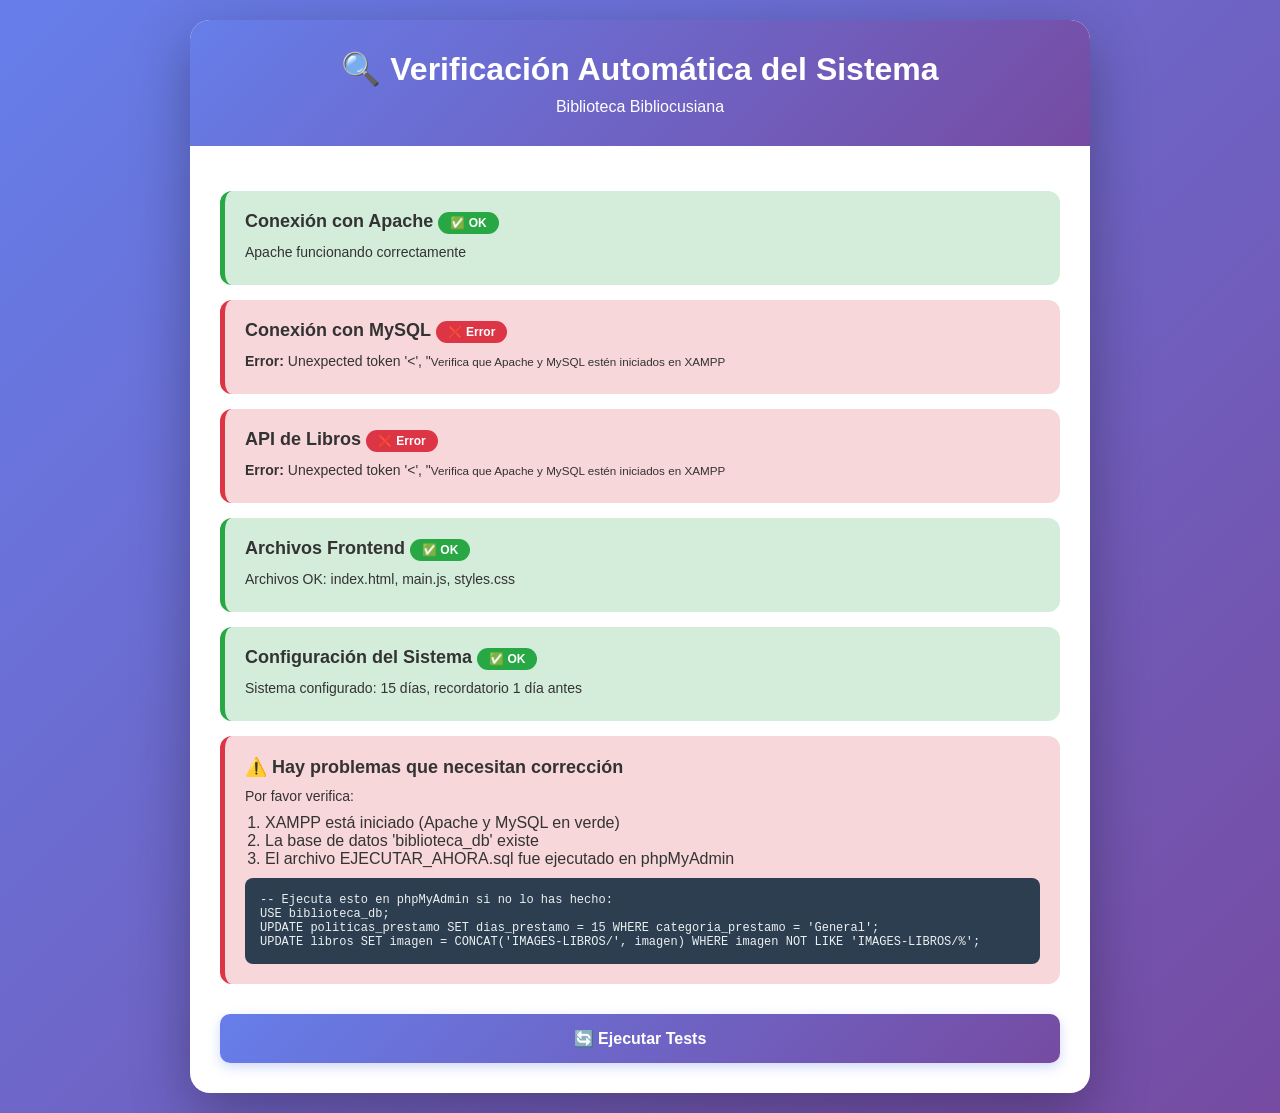
<file: index.html>
<!DOCTYPE html>
<html lang="es">
<head>
    <meta charset="UTF-8">
    <meta name="viewport" content="width=device-width, initial-scale=1.0">
    <title>Verificación Automática del Sistema</title>
    <style>
        * { margin: 0; padding: 0; box-sizing: border-box; }
        body {
            font-family: 'Segoe UI', Arial, sans-serif;
            background: linear-gradient(135deg, #667eea 0%, #764ba2 100%);
            min-height: 100vh;
            padding: 20px;
            color: #333;
        }
        .container {
            max-width: 900px;
            margin: 0 auto;
            background: white;
            border-radius: 20px;
            box-shadow: 0 20px 60px rgba(0,0,0,0.3);
            overflow: hidden;
        }
        .header {
            background: linear-gradient(135deg, #667eea 0%, #764ba2 100%);
            color: white;
            padding: 30px;
            text-align: center;
        }
        .header h1 {
            font-size: 32px;
            margin-bottom: 10px;
        }
        .content {
            padding: 30px;
        }
        .test-item {
            background: #f8f9fa;
            padding: 20px;
            margin: 15px 0;
            border-radius: 12px;
            border-left: 5px solid #e0e7ff;
        }
        .test-item.loading {
            border-left-color: #ffc107;
        }
        .test-item.success {
            border-left-color: #28a745;
            background: #d4edda;
        }
        .test-item.error {
            border-left-color: #dc3545;
            background: #f8d7da;
        }
        .test-item h3 {
            margin-bottom: 10px;
            font-size: 18px;
        }
        .test-item p {
            margin: 5px 0;
            font-size: 14px;
        }
        .status {
            display: inline-block;
            padding: 4px 12px;
            border-radius: 20px;
            font-size: 12px;
            font-weight: bold;
        }
        .status.loading {
            background: #fff3cd;
            color: #856404;
        }
        .status.success {
            background: #28a745;
            color: white;
        }
        .status.error {
            background: #dc3545;
            color: white;
        }
        .btn-group {
            display: flex;
            gap: 15px;
            margin-top: 30px;
        }
        .btn {
            flex: 1;
            padding: 15px;
            border: none;
            border-radius: 10px;
            font-size: 16px;
            font-weight: 600;
            cursor: pointer;
            transition: all 0.3s ease;
        }
        .btn-primary {
            background: linear-gradient(135deg, #667eea 0%, #764ba2 100%);
            color: white;
            box-shadow: 0 4px 12px rgba(102, 126, 234, 0.3);
        }
        .btn-primary:hover {
            transform: translateY(-2px);
            box-shadow: 0 6px 20px rgba(102, 126, 234, 0.4);
        }
        .btn-success {
            background: #28a745;
            color: white;
        }
        .btn-success:hover {
            background: #218838;
        }
        pre {
            background: #2c3e50;
            color: #ecf0f1;
            padding: 15px;
            border-radius: 8px;
            overflow-x: auto;
            font-size: 12px;
            margin-top: 10px;
        }
        .hidden {
            display: none;
        }
    </style>
</head>
<body>
    <div class="container">
        <div class="header">
            <h1>🔍 Verificación Automática del Sistema</h1>
            <p>Biblioteca Bibliocusiana</p>
        </div>

        <div class="content">
            <div id="test-results"></div>

            <div class="btn-group">
                <button class="btn btn-primary" onclick="iniciarTests()">🔄 Ejecutar Tests</button>
                <button class="btn btn-success hidden" id="btn-abrir-sistema" onclick="abrirSistema()">✅ Abrir Sistema</button>
            </div>
        </div>
    </div>

    <script>
        const tests = [
            {
                nombre: 'Conexión con Apache',
                test: async () => {
                    const response = await fetch('backend/test_conexion.php');
                    if (!response.ok) throw new Error('Apache no responde');
                    return 'Apache funcionando correctamente';
                }
            },
            {
                nombre: 'Conexión con MySQL',
                test: async () => {
                    const response = await fetch('test_libros.php');
                    const data = await response.json();
                    if (data.error) throw new Error(data.error);
                    return `Base de datos conectada - ${data.total_libros} libros encontrados`;
                }
            },
            {
                nombre: 'API de Libros',
                test: async () => {
                    const response = await fetch('backend/api/obtener_libros.php');
                    const data = await response.json();
                    if (data.status !== 'success') throw new Error(data.message || 'Error en API');
                    return `API funcionando - ${data.libros.length} libros disponibles`;
                }
            },
            {
                nombre: 'Archivos Frontend',
                test: async () => {
                    const checks = [];

                    // Verificar index.html
                    const html = await fetch('frontend/index.html');
                    if (!html.ok) throw new Error('index.html no encontrado');
                    checks.push('index.html');

                    // Verificar main.js
                    const js = await fetch('frontend/js/main.js');
                    if (!js.ok) throw new Error('main.js no encontrado');
                    checks.push('main.js');

                    // Verificar styles.css
                    const css = await fetch('frontend/css/styles.css');
                    if (!css.ok) throw new Error('styles.css no encontrado');
                    checks.push('styles.css');

                    return `Archivos OK: ${checks.join(', ')}`;
                }
            },
            {
                nombre: 'Configuración del Sistema',
                test: async () => {
                    const response = await fetch('diagnostico_completo.php');
                    const html = await response.text();

                    if (html.includes('políticas están configuradas correctamente')) {
                        return 'Sistema configurado: 15 días, recordatorio 1 día antes';
                    } else if (html.includes('Error de conexión')) {
                        throw new Error('No se puede conectar a la base de datos');
                    } else {
                        return 'Sistema operativo - Revisar políticas manualmente';
                    }
                }
            }
        ];

        async function iniciarTests() {
            const container = document.getElementById('test-results');
            container.innerHTML = '';

            let todosExitosos = true;

            for (const test of tests) {
                const testDiv = document.createElement('div');
                testDiv.className = 'test-item loading';
                testDiv.innerHTML = `
                    <h3>${test.nombre} <span class="status loading">⏳ Probando...</span></h3>
                    <p id="result-${tests.indexOf(test)}">Ejecutando prueba...</p>
                `;
                container.appendChild(testDiv);

                try {
                    const resultado = await test.test();
                    testDiv.className = 'test-item success';
                    testDiv.querySelector('.status').className = 'status success';
                    testDiv.querySelector('.status').textContent = '✅ OK';
                    document.getElementById(`result-${tests.indexOf(test)}`).textContent = resultado;
                } catch (error) {
                    todosExitosos = false;
                    testDiv.className = 'test-item error';
                    testDiv.querySelector('.status').className = 'status error';
                    testDiv.querySelector('.status').textContent = '❌ Error';
                    document.getElementById(`result-${tests.indexOf(test)}`).innerHTML = `
                        <strong>Error:</strong> ${error.message}
                        <br><small>Verifica que Apache y MySQL estén iniciados en XAMPP</small>
                    `;
                }
            }

            if (todosExitosos) {
                const btnAbrir = document.getElementById('btn-abrir-sistema');
                btnAbrir.classList.remove('hidden');

                // Agregar mensaje de éxito
                const successDiv = document.createElement('div');
                successDiv.className = 'test-item success';
                successDiv.style.textAlign = 'center';
                successDiv.style.fontSize = '18px';
                successDiv.innerHTML = `
                    <h3>🎉 ¡Sistema Completamente Funcional!</h3>
                    <p>Todos los tests pasaron exitosamente</p>
                    <p>Ingresa con una cuenta individual configurada para este entorno.</p>
                `;
                container.appendChild(successDiv);
            } else {
                const errorDiv = document.createElement('div');
                errorDiv.className = 'test-item error';
                errorDiv.innerHTML = `
                    <h3>⚠️ Hay problemas que necesitan corrección</h3>
                    <p>Por favor verifica:</p>
                    <ol style="margin-left: 20px; margin-top: 10px;">
                        <li>XAMPP está iniciado (Apache y MySQL en verde)</li>
                        <li>La base de datos 'biblioteca_db' existe</li>
                        <li>El archivo EJECUTAR_AHORA.sql fue ejecutado en phpMyAdmin</li>
                    </ol>
                    <pre>-- Ejecuta esto en phpMyAdmin si no lo has hecho:
USE biblioteca_db;
UPDATE politicas_prestamo SET dias_prestamo = 15 WHERE categoria_prestamo = 'General';
UPDATE libros SET imagen = CONCAT('IMAGES-LIBROS/', imagen) WHERE imagen NOT LIKE 'IMAGES-LIBROS/%';</pre>
                `;
                container.appendChild(errorDiv);
            }
        }

        function abrirSistema() {
            window.location.href = 'frontend/index.html';
        }

        // Ejecutar tests automáticamente al cargar
        window.addEventListener('load', () => {
            setTimeout(iniciarTests, 500);
        });
    </script>
</body>
</html>
</file>
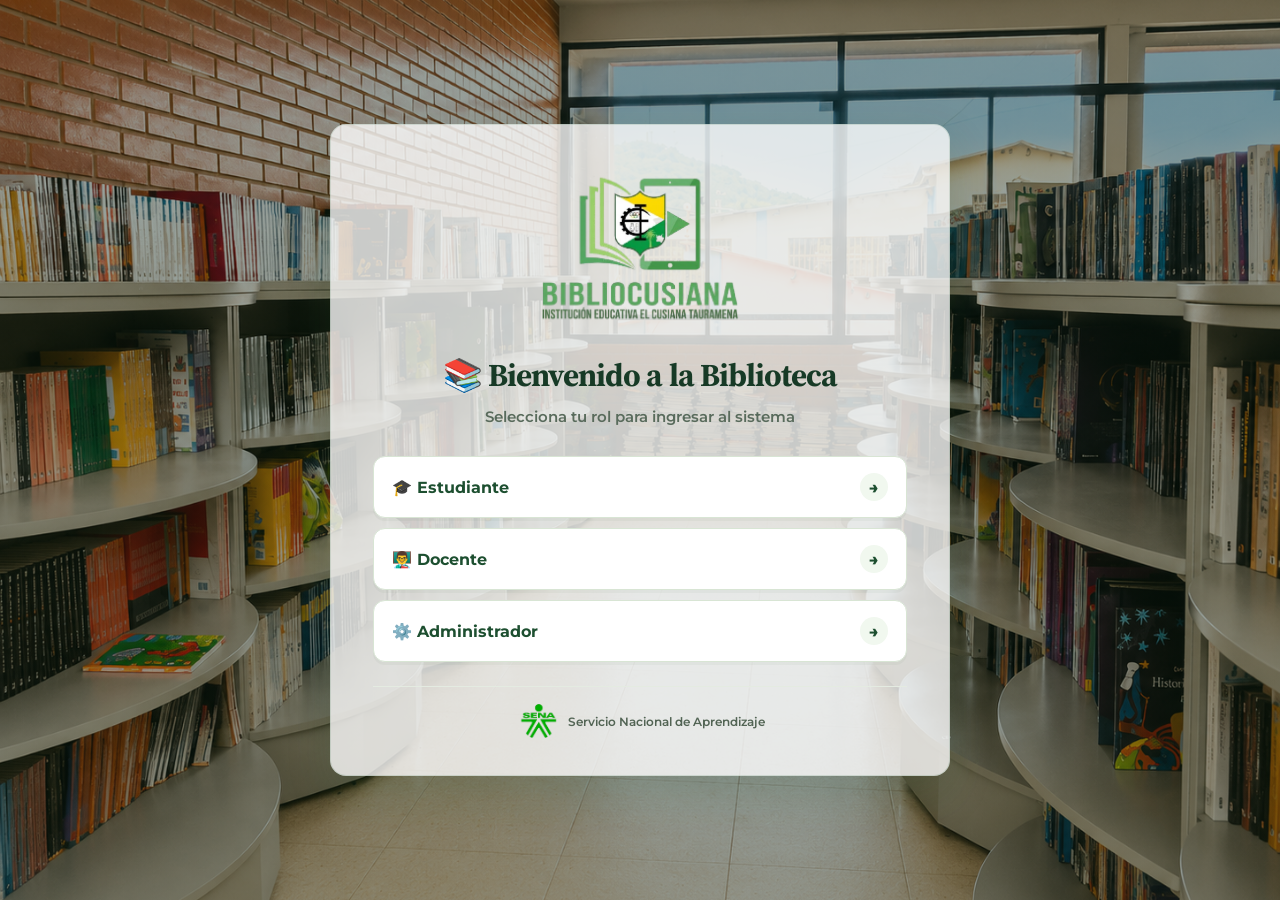
<file: frontend/index.html>
﻿<!DOCTYPE html>
<html lang="es">
<head>
    <meta charset="UTF-8">
    <meta name="viewport" content="width=device-width, initial-scale=1.0">
    <title>Sistema de Gestión de Biblioteca</title>
    <link rel="preconnect" href="https://fonts.googleapis.com">
    <link rel="preconnect" href="https://fonts.gstatic.com" crossorigin>
    <link href="https://fonts.googleapis.com/css2?family=Montserrat:wght@400;500;600;700;800&family=Source+Serif+4:opsz,wght@8..60,600;8..60,700&display=swap" rel="stylesheet">
    <link rel="stylesheet" href="../frontend/css/styles.css?v=2026-10-22-sena-logo">
    <link rel="stylesheet" href="../frontend/css/diseno-moderno.css?v=2026-10-22-sena-logo">
</head>
<body class="home-page">

    <div class="container acceso-container" id="paso-rol">
    <div class="identidad-institucional">
        <div class="logos-institucionales">
            <img class="logo-biblioteca-institucional" src="../frontend/assets/logo.1.png" alt="Logo de Bibliocusiana">
            <img class="logo-institucion" src="../frontend/assets/logo-institucion-cusiana.png" alt="Escudo de la Institución Educativa El Cusiana">
        </div>
        <div>
            <p class="institucion-nombre">Institución Educativa El Cusiana</p>
            <p class="institucion-lugar">Tauramena, Casanare</p>
        </div>
    </div>
    <div class="logo-container">
    <img src="../frontend/assets/logo.1.png" alt="Logo Biblioteca Colegio" >
</div>

    <h1>📚 Bienvenido a la Biblioteca</h1>
    <p class="subtitle">Selecciona tu rol para ingresar al sistema</p>
    
    <div class="roles-grid">
        <button class="btn-rol" data-rol="Estudiante">🎓 Estudiante</button>
        <button class="btn-rol" data-rol="Profesor">👨‍🏫 Docente</button>
        <button class="btn-rol" data-rol="Administrador">⚙️ Administrador</button>
    </div>
    <div class="sena-identidad">
        <img src="../frontend/assets/logo_sena_ok.png" alt="Logo del SENA">
        <span>Servicio Nacional de Aprendizaje</span>
    </div>
</div>

    <div class="container hidden" id="paso-datos">
        <h1 id="titulo-rol">Registro de Datos</h1>
        <p class="subtitle">Completa tu información para continuar</p>
        
       <form id="form-registro">
    <div class="input-group">
        <label for="doc">Documento / T.I</label>
        <input type="text" id="doc" placeholder="Ingresa tu documento" required>
    </div>

    <div class="input-group registro-cuenta" style="display: none;">
        <label for="correo">Correo electrónico</label>
        <input type="email" id="correo" maxlength="150" placeholder="nombre@correo.com">
    </div>

    <!-- Campo de Contraseña en lugar de Correo -->
    <div class="input-group">
        <label for="contrasena">Contraseña</label>
        <input type="password" id="contrasena" placeholder="Ingresa tu contraseña" required>
    </div>
    
    <button type="submit" class="btn-primary">Ingresar al Catálogo</button>
    <button type="button" class="btn-volver" id="btn-atras-1">← Cambiar Rol</button>
</form>
    </div>

    <div class="container hidden" id="paso-biblioteca">
        <div class="header-biblioteca">
            <h1>📚 Catálogo de Biblioteca</h1>
            <p class="welcome-text" id="mensaje-bienvenida">¡Hola! Selecciona un libro para realizar tu préstamo.</p>
        </div>

        <nav id="navegacion-acciones" class="navegacion-acciones" aria-label="Acciones principales" style="display: none;">
            <div id="acciones-usuario" style="display: none;">
                <button type="button" class="btn-accion" data-vista="catalogo">Catálogo</button>
                <button type="button" class="btn-accion" data-vista="prestamos-usuario">Préstamos y Pendientes</button>
                <button type="button" class="btn-accion" data-vista="resenas">Dejar Reseña</button>
                <button type="button" class="btn-accion abrir-cambiar-clave">Cambiar contraseña</button>
            </div>
            <div id="acciones-admin" style="display: none;">
                <button type="button" class="btn-accion" data-vista="catalogo">Catálogo de libros</button>
                <button type="button" class="btn-accion" data-vista="prestamos-admin">Préstamos y Pendientes</button>
                <button type="button" class="btn-accion" data-vista="inventario-admin">Inventario</button>
                <button type="button" class="btn-accion" data-vista="usuarios-admin">Usuarios</button>
            </div>
        </nav>

        <div id="usuario-solicitud" class="modal-libro hidden" role="dialog" aria-modal="true" aria-labelledby="titulo-solicitud">
            <div class="modal-contenido modal-ancho">
            <button type="button" id="cerrar-modal-solicitud" class="cerrar-modal" aria-label="Cerrar solicitud">×</button>
            <h2 id="titulo-solicitud">Solicitar préstamo</h2>
            <p class="registro-ayuda">Elige las fechas de inicio y fin. El préstamo puede durar hasta 15 días.</p>
            <form id="form-prestamo-usuario">
                <div class="registro-libro-grid">
                    <div class="input-group"><label for="solicitud-nombre">Nombre completo</label><input id="solicitud-nombre" name="nombre" maxlength="100" required></div>
                    <div class="input-group"><label for="solicitud-rol">Rol</label><select id="solicitud-rol" name="rol" required><option value="Estudiante">Estudiante</option><option value="Profesor">Docente</option></select></div>
                    <div class="input-group"><label for="solicitud-libro">Nombre del libro</label><select id="solicitud-libro" name="libro" required><option value="">Selecciona un libro disponible</option></select></div>
                    <div class="input-group"><label for="solicitud-whatsapp">WhatsApp con código de país</label><input id="solicitud-whatsapp" name="telefono_whatsapp" type="tel" inputmode="tel" autocomplete="tel" placeholder="+573001234567" pattern="\+?[1-9][0-9]{7,14}" maxlength="16" title="Usa el formato internacional: +, código de país y de 8 a 15 dígitos." required></div>
                    <label class="consentimiento-whatsapp"><input id="solicitud-consentimiento-whatsapp" name="whatsapp_consentimiento" type="checkbox" value="1" required> Acepto recibir recordatorios de vencimiento por WhatsApp</label>
                    <div class="input-group"><label for="solicitud-fecha">Fecha de inicio</label><input id="solicitud-fecha" name="fecha_inicio" type="date" required></div>
                    <div class="input-group"><label for="solicitud-devolucion">Fecha de fin</label><input id="solicitud-devolucion" name="fecha_fin" type="date" required></div>
                </div>
                <button class="btn-primary" type="submit">Solicitar préstamo</button>
                <p id="mensaje-prestamo-usuario" class="mensaje-formulario" role="status" aria-live="polite"></p>
            </form>
            </div>
        </div>
        <section id="panel-usuario" class="resumen-panel hidden">
            <div id="usuario-prestamos" class="hidden">
            <h2 id="mis-prestamos">Mis Préstamos y Pendientes</h2>
            <div id="resumen-usuario" class="tarjetas-resumen"></div>
            <div id="notificaciones-prestamo" class="notificaciones-prestamo" aria-live="polite"></div>
            <h3 id="mis-pendientes">Solicitudes, préstamos activos e historial</h3>
            <div class="tabla-contenedor">
                <table>
                    <thead><tr><th>Libro</th><th>Estado</th><th>Entrega</th><th>Alerta / multa</th></tr></thead>
                    <tbody id="tabla-mis-prestamos"></tbody>
                </table>
            </div>
            </div>
        </section>

        <!-- Panel de Administrador -->
        <div id="panel-admin" class="hidden">
            <div class="admin-panel">
                <section id="vista-prestamos-admin" class="hidden">
                <img class="escudo-panel-admin" src="../frontend/assets/logo-institucion-cusiana.png" alt="Escudo institucional">
                <h2>⚙️ Panel de Administración</h2>

                <h3>Resumen de préstamos y multas</h3>
                <div id="resumen-admin" class="tarjetas-resumen"></div>
                <button id="btn-verificar-vencimientos" type="button" class="btn-accion">Enviar recordatorios pendientes ahora</button>
                <p id="mensaje-vencimientos" class="mensaje-formulario" role="status" aria-live="polite"></p>
                <div class="tabla-contenedor">
                    <table>
                        <thead><tr><th>Usuario</th><th>Libro</th><th>Estado</th><th>Entrega</th><th>Multa</th><th>Devolución</th></tr></thead>
                        <tbody id="tabla-control-prestamos"></tbody>
                    </table>
                </div>
                </section>
                <section id="vista-inventario-admin" class="hidden">
                <h3 id="inventario-admin">Inventario de libros</h3>
                <button id="btn-exportar-inventario-panel" type="button" class="btn-accion">Descargar inventario CSV</button>
                <h3>Registrar libro</h3>
                <form id="form-nuevo-libro" enctype="multipart/form-data">
                    <input name="titulo" placeholder="Título" required>
                    <input name="autor" placeholder="Autor" required>
                    <input name="codigo" placeholder="Código" required>
                    <input name="editorial" placeholder="Editorial" required>
                    <input name="ubicacion" placeholder="Ubicación" required>
                    <select name="genero_literario" required><option value="">Género literario</option><option>Narrativa</option><option>Poesía</option><option>Drama</option><option>Ensayo</option><option>Ciencia Ficción</option><option>Consulta</option></select>
                    <input name="cantidad" type="number" min="1" value="1" required>
                    <select name="estado" required><option>Disponible</option><option>Prestado</option></select>
                    <input name="imagen" type="file" accept="image/jpeg,image/png">
                    <button class="btn-primary" type="submit">Registrar libro</button>
                    <p id="mensaje-nuevo-libro" class="mensaje-formulario" role="status"></p>
                </form>
                <div class="cargas-masivas">
                    <label>Cargar libros CSV <input id="upload-libros" type="file" accept=".csv,text/csv"></label>
                    <label>Cargar estudiantes CSV <input id="upload-estudiantes" type="file" accept=".csv,text/csv"></label>
                    <label>Cargar docentes CSV <input id="upload-docentes" type="file" accept=".csv,text/csv"></label>
                </div>
                </section>
                <section id="vista-pendientes-admin" class="hidden">
                <h3 id="solicitudes-admin">Solicitudes pendientes</h3>
                <div class="tabla-contenedor">
                    <table>
                        <thead><tr><th>Usuario</th><th>Rol</th><th>Libro</th><th>Autor</th><th>Inicio elegido</th><th>Fin elegido</th><th>Solicitud</th><th>Acciones</th></tr></thead>
                        <tbody id="tabla-solicitudes"><tr><td colspan="8">No hay solicitudes pendientes.</td></tr></tbody>
                    </table>
                </div>
                </section>
                <section id="vista-usuarios-admin" class="hidden">
                <h3>Mi cuenta</h3>
                <button type="button" class="btn-accion abrir-cambiar-clave">Cambiar mi contraseña</button>
                <h3 id="usuarios-admin">Crear usuario</h3>
                <form id="form-nuevo-usuario">
                    <input name="doc" placeholder="Documento" maxlength="20" required>
                    <input name="nombre" placeholder="Nombre completo" maxlength="100" required>
                    <input name="correo" type="email" placeholder="Correo electrónico" maxlength="150" required>
                    <input name="telefono_whatsapp" type="tel" placeholder="WhatsApp internacional, ej. 573001234567" maxlength="20">
                    <label><input name="whatsapp_consentimiento" type="checkbox" value="1"> Autoriza recibir recordatorios por WhatsApp</label>
                    <select name="rol" required><option value="Estudiante">Estudiante</option><option value="Profesor">Docente</option><option value="Administrador">Administrador</option></select>
                    <input name="contrasena" type="password" placeholder="Contraseña (mínimo 8 caracteres)" minlength="8" required>
                    <button class="btn-primary" type="submit">Crear usuario</button>
                    <p id="mensaje-nuevo-usuario" class="mensaje-formulario" role="status"></p>
                </form>
                <h3>Editar usuarios</h3>
                <div class="buscador-libros">
                    <input id="buscar-usuarios" type="search" placeholder="Buscar por nombre, documento o correo" aria-label="Buscar usuarios">
                    <select id="filtro-rol-usuarios" aria-label="Rol"><option value="">Todos</option><option value="Estudiante">Estudiantes</option><option value="Profesor">Docentes</option><option value="Administrador">Administradores</option></select>
                    <label><input id="filtro-sin-telefono" type="checkbox"> Sin teléfono</label>
                </div>
                <form id="form-editar-usuario" class="hidden">
                    <input type="hidden" name="id">
                    <input name="doc" placeholder="Documento" disabled>
                    <input name="nombre" placeholder="Nombre completo" maxlength="100" required>
                    <input name="correo" type="email" placeholder="Correo electrónico" maxlength="150">
                    <input name="telefono_whatsapp" type="tel" placeholder="WhatsApp con indicativo, ej. 573001234567" maxlength="20">
                    <label><input name="whatsapp_consentimiento" type="checkbox" value="1"> Autoriza WhatsApp</label>
                    <input name="grado" placeholder="Grado / ficha" maxlength="50">
                    <input name="area" placeholder="Área / programa" maxlength="100">
                    <select name="rol" required><option value="Estudiante">Estudiante</option><option value="Profesor">Docente</option><option value="Administrador">Administrador</option></select>
                    <input name="contrasena" type="password" placeholder="Nueva contraseña (opcional, mín. 8)" autocomplete="new-password">
                    <button class="btn-primary" type="submit">Guardar cambios</button>
                    <button class="btn-accion" type="button" id="cancelar-editar-usuario">Cancelar</button>
                    <p id="mensaje-editar-usuario" class="mensaje-formulario" role="status"></p>
                </form>
                <div id="lista-usuarios" style="overflow-x:auto"></div>
                </section>
            </div>
        </div>

        <!-- Catálogo de Libros -->
        <div id="vista-catalogo" class="catalogo-section hidden">
            <div class="buscador-libros">
                <span aria-hidden="true">⌕</span>
                <input id="buscar-libros" type="search" placeholder="Buscar por título, autor o ISBN" aria-label="Buscar libros">
            </div>
            <div class="filtros-avanzados" aria-label="Filtros avanzados del catálogo">
                <select id="filtro-categoria" aria-label="Filtrar por categoría"><option value="">Todas las categorías</option></select>
                <select id="filtro-materia"><option value="">Todas las materias</option><option>Lenguaje</option><option>Matemáticas</option><option>Ciencias Naturales</option><option>Ciencias Sociales</option><option>Inglés</option><option>Arte</option></select>
                <select id="filtro-genero"><option value="">Todos los géneros</option><option>Narrativa</option><option>Poesía</option><option>Teatro</option><option>Cuento</option><option>Novela</option><option>Fantasía</option><option>Ciencia Ficción</option><option>Ensayo</option><option>Consulta</option></select>
                <button id="limpiar-filtros" type="button" class="btn-accion">Limpiar filtros</button>
            </div>
            <h3>📖 Todos los Libros</h3>
            <div id="catalogo-libros" class="libros-grid" aria-live="polite"></div>
        </div>

        <section id="modulo-interactivo" class="modulo-interactivo hidden" aria-labelledby="titulo-interactivo">
            <h2 id="titulo-interactivo">Dejar Reseña</h2>
            <p id="estado-interactivo" class="estado-interactivo" aria-live="polite">Cargando tus libros devueltos…</p>
            <div class="interactivo-grid">
                <div><h3>Califica un libro que ya devolviste</h3><form id="form-resena"><label for="resena-libro">Libro</label><select id="resena-libro" required><option value="">Selecciona un libro</option></select><fieldset id="contenido-resena" disabled><label>Calificación</label><div class="estrellas" role="radiogroup" aria-label="Calificación"><input type="radio" name="calificacion" id="estrella-5" value="5" required><label for="estrella-5" title="5 estrellas">★</label><input type="radio" name="calificacion" id="estrella-4" value="4"><label for="estrella-4" title="4 estrellas">★</label><input type="radio" name="calificacion" id="estrella-3" value="3"><label for="estrella-3" title="3 estrellas">★</label><input type="radio" name="calificacion" id="estrella-2" value="2"><label for="estrella-2" title="2 estrellas">★</label><input type="radio" name="calificacion" id="estrella-1" value="1"><label for="estrella-1" title="1 estrella">★</label></div><label for="resena-comentario">Comentario (opcional)</label><textarea id="resena-comentario" maxlength="1000" placeholder="¿Qué te pareció el libro?"></textarea><button class="btn-primary" type="submit">Publicar reseña</button></fieldset></form></div>
                <div><h3>Reseñas de lectores</h3><div id="lista-resenas" class="lista-resenas" aria-live="polite"></div></div>
                <fieldset id="contenido-actividad" class="actividad-lectura hidden" disabled><h3>Reto de palabras</h3><p>Escribe las cuatro palabras relacionadas con la lectura: <strong>LIBRO, AUTOR, CUENTO y LECTURA</strong>.</p><input id="respuesta-reto" type="text" placeholder="Ej.: libro, autor..."><button id="validar-reto" type="button" class="btn-accion">Comprobar</button><p id="resultado-reto" aria-live="polite"></p></fieldset>
            </div>
        </section>
        <button type="button" class="btn-volver btn-cerrar-sesion" id="btn-cerrar">Cerrar Sesión</button>
    </div>

    <div id="modal-cambiar-clave" class="modal-libro hidden" role="dialog" aria-modal="true" aria-labelledby="titulo-cambiar-clave">
        <div class="modal-contenido">
            <button type="button" id="cerrar-modal-clave" class="cerrar-modal" aria-label="Cerrar">×</button>
            <h3 id="titulo-cambiar-clave">Cambiar contraseña</h3>
            <form id="form-cambiar-clave">
                <label for="clave-actual">Contraseña actual</label>
                <input type="password" id="clave-actual" name="actual" autocomplete="current-password" required>
                <label for="clave-nueva">Nueva contraseña (mínimo 8 caracteres)</label>
                <input type="password" id="clave-nueva" name="nueva" minlength="8" autocomplete="new-password" required>
                <label for="clave-confirmar">Confirmar nueva contraseña</label>
                <input type="password" id="clave-confirmar" minlength="8" autocomplete="new-password" required>
                <button class="btn-primary" type="submit">Guardar</button>
                <p id="mensaje-cambiar-clave" class="mensaje-formulario" aria-live="polite"></p>
            </form>
        </div>
    </div>

    <div id="modal-editar-libro" class="modal-libro hidden" role="dialog" aria-modal="true" aria-labelledby="titulo-editar-libro">
        <div class="modal-contenido modal-ancho">
            <button type="button" id="cerrar-modal-editar" class="cerrar-modal" aria-label="Cerrar edición">×</button>
            <h2 id="titulo-editar-libro">Editar libro</h2>
            <form id="form-editar-libro">
                <input type="hidden" name="id">
                <div class="registro-libro-grid">
                    <div class="input-group"><label>Título<input name="titulo" maxlength="200" required></label></div>
                    <div class="input-group"><label>Autor<input name="autor" maxlength="100" required></label></div>
                    <div class="input-group"><label>Código<input name="codigo" maxlength="50"></label></div>
                    <div class="input-group"><label>Editorial<input name="editorial" maxlength="120"></label></div>
                    <div class="input-group"><label>Ubicación<input name="ubicacion" maxlength="120"></label></div>
                    <div class="input-group"><label>ISBN<input name="isbn" maxlength="20"></label></div>
                    <div class="input-group"><label>Año de publicación<input name="anio_publicacion" type="number" min="1000" max="2100"></label></div>
                    <div class="input-group"><label>Género literario<select name="genero_literario"><option>Narrativa</option><option>Poesía</option><option>Drama</option><option>Ensayo</option><option>Ciencia Ficción</option><option>Consulta</option></select></label></div>
                    <div class="input-group"><label>Ejemplares totales<input name="ejemplares_total" type="number" min="1" max="9999" required></label></div>
                    <div class="input-group"><label>URL de portada (opcional)<input name="imagen_url" type="url" maxlength="500" placeholder="https://..."></label></div>
                </div>
                <div class="input-group"><label>Sinopsis<textarea name="sinopsis" rows="3"></textarea></label></div>
                <button class="btn-primary" type="submit">Guardar cambios</button>
                <p id="mensaje-editar-libro" class="mensaje-formulario" role="status" aria-live="polite"></p>
            </form>
        </div>
    </div>

    <div id="modal-libro" class="modal-libro hidden" role="dialog" aria-modal="true" aria-labelledby="detalle-libro-titulo">
        <div class="modal-contenido">
            <button id="cerrar-modal-libro" class="cerrar-modal" aria-label="Cerrar detalle">×</button>
            <div id="detalle-libro"></div>
        </div>
    </div>

    <script src="../frontend/js/portadas-inteligente.js?v=2026-10-22-clave-usuarios"></script>
    <script src="../frontend/js/main.js?v=2026-10-23-editar-usuarios"></script>
</body>
</html>
</file>
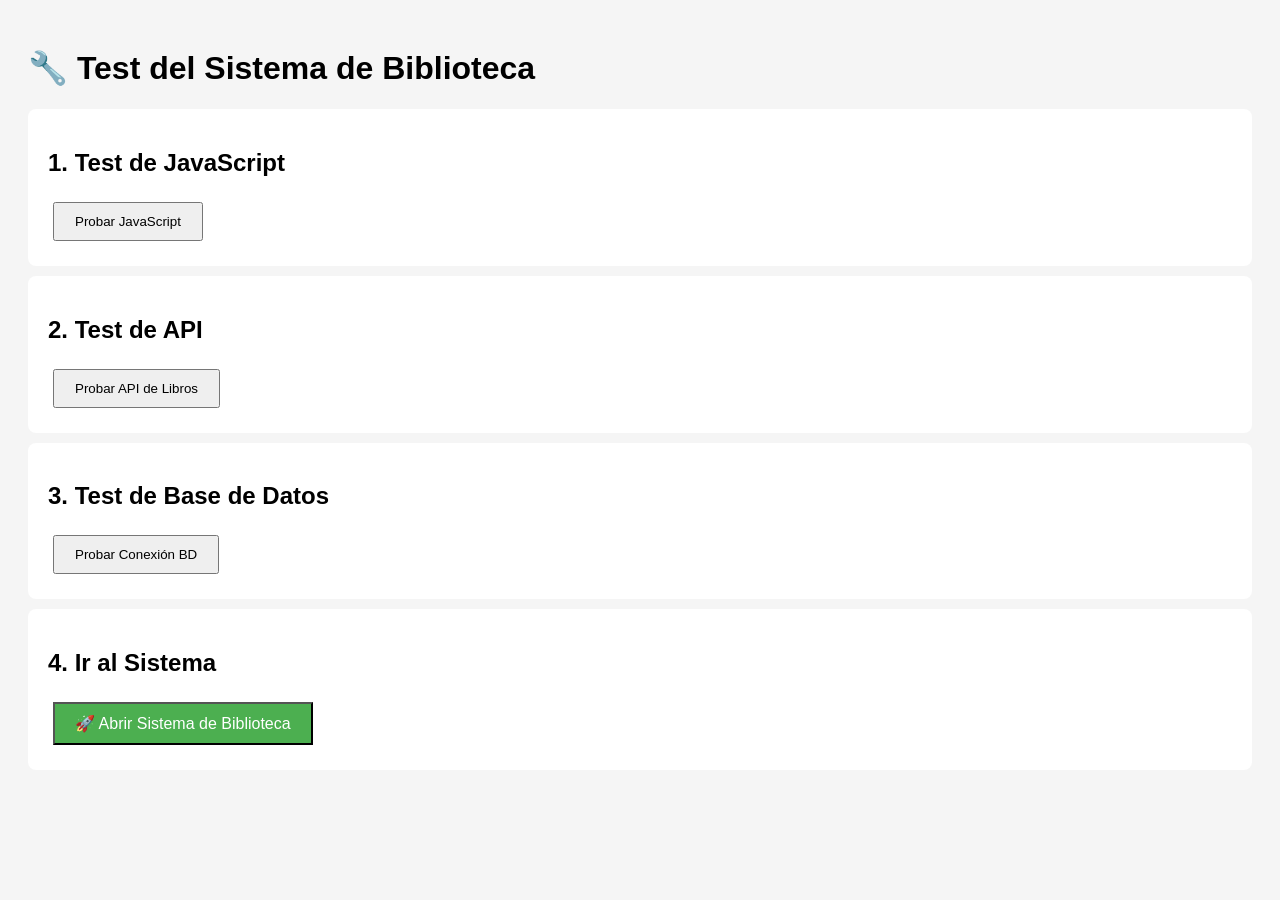
<file: test_sistema.html>
<!DOCTYPE html>
<html lang="es">
<head>
    <meta charset="UTF-8">
    <title>Test Sistema Biblioteca</title>
    <style>
        body { font-family: Arial; padding: 20px; background: #f5f5f5; }
        .test { background: white; padding: 20px; margin: 10px 0; border-radius: 8px; }
        .success { color: green; font-weight: bold; }
        .error { color: red; font-weight: bold; }
        button { padding: 10px 20px; margin: 5px; cursor: pointer; }
    </style>
</head>
<body>
    <h1>🔧 Test del Sistema de Biblioteca</h1>

    <div class="test">
        <h2>1. Test de JavaScript</h2>
        <button onclick="testJS()">Probar JavaScript</button>
        <div id="result-js"></div>
    </div>

    <div class="test">
        <h2>2. Test de API</h2>
        <button onclick="testAPI()">Probar API de Libros</button>
        <div id="result-api"></div>
    </div>

    <div class="test">
        <h2>3. Test de Base de Datos</h2>
        <button onclick="testDB()">Probar Conexión BD</button>
        <div id="result-db"></div>
    </div>

    <div class="test">
        <h2>4. Ir al Sistema</h2>
        <a href="frontend/index.html"><button style="background: #4CAF50; color: white; font-size: 16px;">🚀 Abrir Sistema de Biblioteca</button></a>
    </div>

    <script>
        function testJS() {
            const result = document.getElementById('result-js');
            result.innerHTML = '<p class="success">✅ JavaScript funciona correctamente</p>';
        }

        async function testAPI() {
            const result = document.getElementById('result-api');
            result.innerHTML = '<p>Cargando...</p>';

            try {
                const response = await fetch('backend/api/obtener_libros.php');
                const data = await response.json();

                if (data.status === 'success') {
                    result.innerHTML = `<p class="success">✅ API funciona - ${data.libros.length} libros encontrados</p>`;
                } else {
                    result.innerHTML = `<p class="error">❌ Error: ${data.message}</p>`;
                }
            } catch (error) {
                result.innerHTML = `<p class="error">❌ Error de conexión: ${error.message}</p>`;
            }
        }

        async function testDB() {
            const result = document.getElementById('result-db');
            result.innerHTML = '<p>Cargando...</p>';

            try {
                const response = await fetch('test_libros.php');
                const data = await response.json();

                if (data.error) {
                    result.innerHTML = `<p class="error">❌ Error BD: ${data.error}</p>`;
                } else {
                    result.innerHTML = `
                        <p class="success">✅ Base de datos conectada</p>
                        <p>Total libros: ${data.total_libros}</p>
                        <p>Disponibles: ${data.libros_disponibles}</p>
                    `;
                }
            } catch (error) {
                result.innerHTML = `<p class="error">❌ Error: ${error.message}</p>`;
            }
        }
    </script>
</body>
</html>
</file>
<file: frontend/css/styles.css>
* {
    box-sizing: border-box;
    margin: 0;
    padding: 0;
}

body {
    font-family: 'Segoe UI', Tahoma, Geneva, Verdana, sans-serif;
    background: linear-gradient(135deg, #bed2fc 0%, #bfffc7 100%);
    min-height: 100vh;
    display: flex;
    justify-content: center;
    align-items: center;
    padding: 20px;
}
.escudo-colegio {
    width: 140px; /* Puedes subirlo a 140px o 150px si el logo es más ancho */
    height: auto; 
    object-fit: contain;
    filter: drop-shadow(0px 4px 6px rgba(225, 165, 248, 0.521));
}

/* Tarjeta contenedora */
.container {
    background: #eefff6;
    width: 100%;
    max-width: 900px;
    padding: 35px;
    border-radius: 16px;
    box-shadow: 0 10px 25px rgba(199, 255, 173, 0.747);
    text-align: center;
}

/* ESTA REGLA OCULTA LAS PANTALLAS SECUNDARIAS */
.hidden {
    display: none !important;
}

h1 {
    color: #378ee6;
    margin-bottom: 8px;
    font-size: 26px;
}

.subtitle, .welcome-text {
    color: #2c3e50;
    margin-bottom: 25px;
    font-size: 18px;
    font-weight: 600;
}

/* Botones de Rol */
.roles-grid {
    display: flex;
    flex-direction: column;
    gap: 12px;
}

.btn-rol {
    padding: 15px;
    font-size: 16px;
    font-weight: bold;
    background-color: #f8f9fa;
    color: #49b99d;
    border: 2px solid #e2e8f0;
    border-radius: 10px;
    cursor: pointer;
    transition: all 0.3s ease;
}

.btn-rol:hover {
    background-color: #55cc91;
    color: white;
    border-color: #58cfab;
}

/* Formulario */
form {
    display: flex;
    flex-direction: column;
    gap: 15px;
}

.input-group {
    display: flex;
    flex-direction: column;
    text-align: left;
}

.input-group label {
    font-size: 13px;
    font-weight: bold;
    color: #b574ff;
    margin-bottom: 6px;
}

.consentimiento-whatsapp {
    display: flex;
    align-items: flex-start;
    gap: 10px;
    text-align: left;
    color: #315b4a;
    font-size: 14px;
}

.consentimiento-whatsapp input[type="checkbox"] {
    width: 18px;
    height: 18px;
    flex: 0 0 18px;
    padding: 0;
    margin-top: 2px;
}

input {
    width: 100%;
    padding: 12px 15px;
    border: 1px solid #54cca4;
    border-radius: 8px;
    font-size: 15px;
    outline: none;
    transition: border-color 0.2s;

}

input:focus {
    border-color: #85aef7;
}

/* Botones de acción */
.btn-primary {
    padding: 13px;
    background-color: #67d193;
    color: rgb(149, 255, 108);
    border: none;
    border-radius: 8px;
    font-size: 16px;
    font-weight: bold;
    cursor: pointer;
    margin-top: 10px;
}

.btn-primary:hover {
    background-color: #779ee6;
}

.btn-volver {
    padding: 10px;
    background-color: #80da9b;
    color: white;
    border: none;
    border-radius: 8px;
    font-size: 14px;
    cursor: pointer;
    margin-top: 15px;
}

.btn-volver:hover {
    background-color: #778cff;
}

/* Tablas */
/* ==========================================
   ESTILOS PARA HACER LA TABLA RESPONSIVA
   ========================================== */
.tabla-contenedor {
    width: 100%;
    overflow-x: auto; /* Permite deslizar horizontalmente en celulares */
    margin-top: 15px;
    border-radius: 8px;
}

/* Los estilos de la tabla continúan igual */
table {
    width: 100%;
    border-collapse: collapse;
    min-width: 450px; /* Asegura un ancho mínimo para que no se aplaste en pantallas pequeñas */
}

th, td {
    padding: 12px;
    border-bottom: 1px solid #859eff;
    text-align: center;
    font-size: 14px;
}



th {
    background-color: #7fbfff;
    color: #9de7c5;
}

.badge {
    padding: 4px 10px;
    border-radius: 12px;
    font-size: 12px;
    font-weight: bold;
}

.disponible { background-color: #98ffa1; color: #51e094; }
.prestado { background-color: #88ffd2; color: #ba72fd; }

.btn-accion {
    padding: 6px 12px;
    border: none;
    border-radius: 6px;
    font-weight: bold;
    cursor: pointer;
}

.btn-prestar { background-color: #53cf87; color: white; }
.btn-devolver { background-color: #bdc3c7; color: white; cursor: not-allowed; }

/* Panel de Administrador */
.admin-panel {
    background: #b7dbff;
    padding: 20px;
    border-radius: 12px;
    margin-bottom: 30px;
    border: 2px solid #c0dbff;
}

/* Sección de carga masiva */
.carga-masiva-section {
    background: linear-gradient(135deg, #e8f5e9 0%, #f1f8e9 100%);
    border: 2px solid #81c784;
    border-radius: 12px;
    padding: 20px;
    margin-bottom: 25px;
}

.carga-masiva-section h3 {
    color: #2e7d32;
    font-size: 18px;
    margin-bottom: 18px;
    text-align: center;
}

.upload-controls {
    display: grid;
    grid-template-columns: repeat(auto-fit, minmax(280px, 1fr));
    gap: 18px;
}

.upload-card {
    background: white;
    border: 2px dashed #66bb6a;
    border-radius: 12px;
    padding: 20px;
    text-align: center;
    transition: all 0.3s ease;
}

.upload-card:hover {
    border-color: #43a047;
    box-shadow: 0 6px 20px rgba(105, 255, 112, 0.25);
    transform: translateY(-3px);
}

.upload-icon {
    font-size: 48px;
    display: block;
    margin-bottom: 12px;
}

.upload-label {
    display: block;
    font-weight: 700;
    color: #1b5e20;
    font-size: 15px;
    margin-bottom: 14px;
}

.btn-upload {
    background: linear-gradient(135deg, #66bb6a 0%, #43a047 100%);
    color: white;
    border: none;
    padding: 12px 24px;
    border-radius: 8px;
    font-weight: 700;
    font-size: 14px;
    cursor: pointer;
    transition: all 0.3s ease;
    margin-bottom: 10px;
}

.btn-upload:hover {
    background: linear-gradient(135deg, #43a047 0%, #2e7d32 100%);
    box-shadow: 0 4px 12px rgba(46, 125, 50, 0.4);
    transform: scale(1.05);
}

.upload-hint {
    display: block;
    color: #558b2f;
    font-size: 12px;
    font-style: italic;
}

.admin-panel h2 {
    color: #2c3e50;
    font-size: 22px;
    margin-bottom: 15px;
    display: flex;
    align-items: center;
    gap: 8px;
}

.admin-panel h3 {
    color: #7f8c8d;
    font-size: 16px;
    margin-bottom: 15px;
    text-align: left;
}

.catalogo-section {
    margin-top: 20px;
}

.catalogo-section h3 {
    color: #2c3e50;
    font-size: 18px;
    margin-bottom: 15px;
    text-align: left;
}

.btn-aprobar {
    background-color: #53cf87;
    color: white;
    margin-right: 5px;
}

.btn-aprobar:hover {
    background-color: #45b876;
}

.btn-rechazar {
    background-color: #d32f2f;
    color: white;
}

.btn-rechazar:hover {
    background-color: #b71c1c;
}

/* Mejorar diseño de botones en tablas */
td button {
    margin: 2px;
}

/* Header de biblioteca */
.header-biblioteca {
    margin-bottom: 25px;
}

.header-biblioteca h1 {
    font-size: 32px;
    color: #2c3e50;
    font-weight: 700;
}

.header-biblioteca .welcome-text {
    font-size: 20px;
    color: #34495e;
    font-weight: 600;
}

.resumen-panel {
    background: linear-gradient(135deg, #e3f2fd 0%, #f3e5f5 50%, #fff3e0 100%);
    padding: 24px;
    border-radius: 16px;
    margin-bottom: 25px;
    text-align: left;
    border: 2px solid #90caf9;
    box-shadow: 0 8px 20px rgba(33, 150, 243, 0.15);
    position: relative;
    overflow: hidden;
}

.resumen-panel::before {
    content: '';
    position: absolute;
    pointer-events: none;
    top: -50%;
    right: -50%;
    width: 200%;
    height: 200%;
    background: radial-gradient(circle, rgba(255,255,255,0.3) 0%, transparent 70%);
    animation: pulse 4s ease-in-out infinite;
}

@keyframes pulse {
    0%, 100% { transform: scale(1); opacity: 0.5; }
    50% { transform: scale(1.1); opacity: 0.3; }
}

.resumen-panel h2 {
    color: #1565c0;
    font-size: 22px;
    margin-bottom: 18px;
    display: flex;
    align-items: center;
    gap: 10px;
    position: relative;
    z-index: 1;
}

.resumen-panel h2::before {
    content: '📊';
    font-size: 28px;
}

.tarjetas-resumen {
    display: grid;
    grid-template-columns: repeat(auto-fit, minmax(140px, 1fr));
    gap: 14px;
    margin: 16px 0;
    position: relative;
    z-index: 1;
}

.tarjeta-resumen {
    background: linear-gradient(135deg, #ffffff 0%, #f8f9fa 100%);
    border-left: 5px solid #53cf87;
    border-radius: 12px;
    padding: 16px;
    color: #2c3e50;
    box-shadow: 0 4px 12px rgba(0, 0, 0, 0.08);
    transition: all 0.3s cubic-bezier(0.4, 0, 0.2, 1);
    position: relative;
    overflow: hidden;
}

.tarjeta-resumen::after {
    content: '';
    position: absolute;
    bottom: 0;
    right: 0;
    width: 60px;
    height: 60px;
    background: radial-gradient(circle, rgba(83, 207, 135, 0.15) 0%, transparent 70%);
    border-radius: 50%;
    transition: transform 0.3s ease;
}

.tarjeta-resumen:hover {
    transform: translateY(-5px) scale(1.03);
    box-shadow: 0 8px 24px rgba(83, 207, 135, 0.3);
    border-left-width: 6px;
}

.tarjeta-resumen:hover::after {
    transform: scale(1.5);
}

.tarjeta-resumen:nth-child(1) {
    border-left-color: #5c6bc0;
    animation: slideInLeft 0.5s ease-out;
}

.tarjeta-resumen:nth-child(2) {
    border-left-color: #ab47bc;
    animation: slideInLeft 0.6s ease-out;
}

.tarjeta-resumen:nth-child(3) {
    border-left-color: #ec407a;
    animation: slideInLeft 0.7s ease-out;
}

.tarjeta-resumen:nth-child(4) {
    border-left-color: #ff7043;
    animation: slideInLeft 0.8s ease-out;
}

.tarjeta-resumen:nth-child(5) {
    border-left-color: #ffa726;
    animation: slideInLeft 0.9s ease-out;
}

.tarjeta-resumen:nth-child(6) {
    border-left-color: #ef5350;
    animation: slideInLeft 1s ease-out;
}

@keyframes slideInLeft {
    from {
        opacity: 0;
        transform: translateX(-30px);
    }
    to {
        opacity: 1;
        transform: translateX(0);
    }
}

.tarjeta-resumen span {
    font-size: 13px;
    color: #607d8b;
    font-weight: 600;
    text-transform: uppercase;
    letter-spacing: 0.5px;
}

.tarjeta-resumen strong {
    display: block;
    font-size: 26px;
    margin-top: 8px;
    background: linear-gradient(135deg, #1e88e5 0%, #43a047 100%);
    -webkit-background-clip: text;
    -webkit-text-fill-color: transparent;
    background-clip: text;
    font-weight: 800;
}

.alerta-vencido { color: #b71c1c; font-weight: bold; }
.estado-rojo { background: #ffebee; }
.estado-amarillo { background: #fff8e1; }
.estado-verde { background: #e8f5e9; }
.alerta-entrega { color: #8a5a00; font-weight: bold; }
.notificaciones-prestamo { position: relative; z-index: 1; }
.notificacion-prestamo { background: #fff3cd; border-left: 4px solid #e0a800; border-radius: 8px; color: #5f4500; margin: 8px 0; padding: 11px 14px; }
.notificacion-prestamo.vencido { background: #fde8e7; border-left-color: #c62828; color: #8b1b1b; }
.btn-perdido { background: #6d3b1f; color: #fff; }

/* Identidad visual de la Institución Educativa El Cusiana */
body {
    font-family: 'Montserrat', 'Segoe UI', sans-serif;
    background:
        radial-gradient(circle at top right, rgba(255, 230, 0, .25), transparent 32%),
        linear-gradient(135deg, #f4f8f2 0%, #e3f0df 100%);
    color: #193427;
}

.container {
    background: rgba(255, 255, 255, .96);
    border: 1px solid rgba(18, 90, 44, .12);
    box-shadow: 0 18px 45px rgba(16, 73, 35, .16);
}

.acceso-container {
    max-width: 620px;
    padding: 30px 42px 36px;
    overflow: hidden;
}

.identidad-institucional {
    display: flex;
    align-items: center;
    justify-content: center;
    gap: 16px;
    padding-bottom: 20px;
    margin-bottom: 24px;
    border-bottom: 1px solid #dce8d8;
    text-align: left;
}

/* Portada: logo de Bibliocusiana centrado, como en el diseño original. */
.acceso-container .identidad-institucional {
    justify-content: center;
    margin-bottom: 18px;
    padding-bottom: 0;
    border-bottom: 0;
}

.acceso-container .identidad-institucional > div:last-child { display: none; }

.acceso-container .logos-institucionales { justify-content: center; }

.acceso-container .logo-biblioteca-institucional {
    height: 185px;
    max-width: 330px;
}

.logos-institucionales {
    align-items: center;
    display: flex;
    flex-shrink: 0;
    gap: 10px;
}

.logo-biblioteca-institucional {
    height: 74px;
    max-width: 132px;
    object-fit: contain;
}

.logo-institucion {
    width: 60px;
    height: 78px;
    object-fit: contain;
    filter: drop-shadow(0 5px 8px rgba(18, 64, 31, .18));
}

/* El escudo se reserva para el área exclusiva de administración. */
.identidad-institucional .logo-institucion { display: none; }

.registro-libro-section { background: #f5faf2; border: 1px solid #d8e5d4; border-radius: 14px; margin: 0 0 28px; padding: 22px; text-align: left; }
.registro-libro-section h3 { color: #174d2b; margin: 0 0 5px; }
.registro-ayuda { color: #657567; font-size: .9rem; margin: 0 0 18px; }
.registro-libro-grid { display: grid; gap: 14px; grid-template-columns: repeat(auto-fit, minmax(210px, 1fr)); }
.registro-libro-section .input-group { margin-bottom: 0; }
.registro-libro-section input, .registro-libro-section select { background: #fff; border: 1px solid #cbdcc9; border-radius: 8px; font: inherit; padding: 10px; width: 100%; }
.registro-libro-section .btn-primary { margin-top: 18px; }
.mensaje-formulario { margin: 12px 0 0; min-height: 1.3em; }
.mensaje-formulario.exito { color: #176b32; }
.mensaje-formulario.error { color: #b42318; }

.escudo-panel-admin {
    display: none;
    height: 92px;
    margin: 0 auto 12px;
    object-fit: contain;
    width: 72px;
}

.admin-panel h2 { justify-content: center; }

.portada-libro {
    background: #edf4e9;
    border-radius: 8px;
    box-shadow: 0 3px 9px rgba(17, 65, 34, .15);
    display: block;
    height: 84px;
    margin: 0 auto;
    object-fit: cover;
    transition: transform .2s ease, box-shadow .2s ease;
    width: 60px;
}

tr:hover .portada-libro {
    box-shadow: 0 7px 15px rgba(17, 65, 34, .24);
    transform: scale(1.08);
}

.titulo-libro {
    color: #173a26;
    font-weight: 700;
}

.autor-libro {
    color: #657567;
    display: block;
    font-size: .8rem;
    margin-top: 4px;
}

.buscador-libros { align-items: center; background: #fff; border: 1px solid #d8e5d4; border-radius: 10px; display: flex; gap: 8px; margin: 0 0 16px; padding: 0 12px; }
.buscador-libros span { color: #1a6a35; font-size: 1.6rem; }
.buscador-libros input { border: 0; padding: 13px 4px; }
.filtros-avanzados { display: grid; gap: 10px; grid-template-columns: repeat(auto-fit, minmax(150px, 1fr)); margin: 0 0 18px; text-align: left; }
.filtros-avanzados select, #form-resena select, #form-resena textarea { border: 1px solid #d8e5d4; border-radius: 8px; font: inherit; padding: 10px; width: 100%; }
.filtros-avanzados .btn-accion { background: #e7f3e9; color: #174d2b; }
.modulo-interactivo { background: #f5faf2; border: 1px solid #d8e5d4; border-radius: 14px; margin-top: 28px; padding: 22px; text-align: left; }
.modulo-interactivo h2 { color: #174d2b; margin-bottom: 16px; }
.estado-interactivo { background: #fff8cf; border-radius: 8px; color: #5b4b00; margin: 0 0 16px; padding: 10px 12px; }
.estado-interactivo.desbloqueado { background: #e7f3e9; color: #174d2b; }
.modulo-interactivo fieldset { border: 0; margin: 0; min-inline-size: 0; padding: 0; }
.modulo-interactivo fieldset:disabled { cursor: not-allowed; opacity: .55; }
.interactivo-grid { display: grid; gap: 24px; grid-template-columns: repeat(auto-fit, minmax(260px, 1fr)); }
#form-resena { gap: 9px; } #form-resena label { font-weight: 700; } #form-resena textarea { min-height: 90px; resize: vertical; }
.lista-resenas { margin-top: 16px; max-height: 300px; overflow-y: auto; }
.resena { background: #fff; border-left: 4px solid #1a6a35; border-radius: 6px; margin: 8px 0; padding: 10px; }
.resena p { margin: 6px 0; } .resena small { color: #657567; }
.actividad-lectura { background: #fff8cf; border-radius: 10px; padding: 16px; } .actividad-lectura p { line-height: 1.6; margin: 10px 0; }
.actividad-lectura .btn-accion { background: #1a6a35; color: #fff; margin-top: 10px; }
.btn-detalle-libro { background: transparent; border: 0; cursor: pointer; padding: 0; }
.modal-libro { align-items: center; background: rgba(8, 29, 15, .65); display: flex; inset: 0; justify-content: center; padding: 20px; position: fixed; z-index: 20; }
.modal-contenido { background: #fff; border-radius: 16px; max-width: 660px; padding: 28px; position: relative; width: 100%; }
#detalle-libro { display: grid; gap: 24px; grid-template-columns: 170px 1fr; }
.portada-detalle { border-radius: 10px; box-shadow: 0 10px 22px rgba(0,0,0,.18); height: 240px; object-fit: cover; width: 170px; }
.cerrar-modal { background: #174d2b; border: 0; border-radius: 50%; color: white; cursor: pointer; font-size: 1.4rem; height: 32px; position: absolute; right: 12px; top: 12px; width: 32px; }
.sinopsis-libro { line-height: 1.6; margin-top: 14px; }
.modal-ancho { max-height: 90vh; max-width: 760px; overflow-y: auto; text-align: left; }
.acciones-modal { display: flex; flex-wrap: wrap; gap: 10px; margin-top: 16px; }
#form-editar-libro label { display: block; font-size: .85rem; }
#form-editar-libro input, #form-editar-libro select, #form-editar-libro textarea { background: #fff; border: 1px solid #5fcf9a; border-radius: 8px; box-sizing: border-box; display: block; font: inherit; margin-top: 4px; padding: 10px; width: 100%; }
#form-editar-libro .btn-primary { margin-top: 14px; }
.btn-eliminar-libro { background: #c62828 !important; color: #fff !important; }
.btn-cerrar-sesion { background: #c62828; box-shadow: 0 4px 12px rgba(0,0,0,.25); color: #fff; margin: 0; position: fixed; right: 16px; top: 14px; z-index: 15; }
.btn-cerrar-sesion:hover { background: #8e1c1c; }
.estrellas { display: inline-flex; flex-direction: row-reverse; font-size: 2.2rem; gap: 4px; justify-content: flex-end; margin: 6px 0 14px; }
.estrellas input { height: 0; opacity: 0; position: absolute; width: 0; }
.estrellas label { color: #c9c9c9; cursor: pointer; line-height: 1; margin: 0; }
.estrellas input:checked ~ label, .estrellas label:hover, .estrellas label:hover ~ label { color: #f5b301; }
.estrellas input:focus-visible + label { outline: 2px solid #174d2b; }
@media (max-width: 560px) { #detalle-libro { grid-template-columns: 1fr; } .portada-detalle { margin: auto; } }

.institucion-nombre {
    font-size: .86rem;
    font-weight: 800;
    letter-spacing: .055em;
    line-height: 1.35;
    text-transform: uppercase;
    color: #16472b;
}

.institucion-lugar {
    margin-top: 4px;
    color: #637466;
    font-size: .78rem;
    font-weight: 600;
}

/* El escudo institucional sustituye el recurso anterior de la pantalla de acceso. */
.acceso-container .logo-container { display: none; }

.sena-identidad {
    align-items: center;
    border-top: 1px solid #e4ebe1;
    color: #526454;
    display: flex;
    font-size: .76rem;
    font-weight: 600;
    gap: 10px;
    justify-content: center;
    margin: 24px auto 0;
    padding-top: 16px;
}

.sena-identidad img {
    height: 36px;
    object-fit: contain;
    width: 42px;
}

.acceso-container h1 {
    font-family: 'Source Serif 4', Georgia, serif;
    color: #173a26;
    font-size: clamp(1.55rem, 4vw, 2rem);
    font-weight: 700;
    line-height: 1.1;
    letter-spacing: -.03em;
    margin: 0 auto 12px;
    max-width: 480px;
}

.acceso-container .subtitle {
    color: #596b5c;
    font-size: .96rem;
    line-height: 1.6;
    margin: 0 auto 27px;
    max-width: 440px;
}

.roles-grid { gap: 10px; }

.btn-rol {
    align-items: center;
    background: #fff;
    border: 1px solid #d8e5d4;
    border-radius: 12px;
    box-shadow: 0 3px 0 rgba(24, 83, 43, .04);
    color: #1d4f30;
    display: flex;
    font-family: inherit;
    font-size: 1rem;
    justify-content: space-between;
    padding: 16px 18px;
    text-align: left;
}

.btn-rol::before {
    background: #f1f8ef;
    border-radius: 50%;
    content: '→';
    display: grid;
    font-weight: 800;
    height: 28px;
    order: 2;
    place-items: center;
    transition: transform .2s ease;
    width: 28px;
}

.btn-rol:hover, .btn-rol:focus-visible {
    background: #1a6a35;
    border-color: #1a6a35;
    box-shadow: 0 8px 18px rgba(24, 99, 48, .2);
    color: #fff;
    outline: none;
    transform: translateY(-2px);
}

.btn-rol:hover::before, .btn-rol:focus-visible::before {
    background: #ffe600;
    color: #173a26;
    transform: translateX(3px);
}

.btn-primary, .btn-volver, .btn-accion { font-family: inherit; }
.btn-primary { background: #1a6a35; }
.btn-primary:hover { background: #125126; }

/* Fondo exclusivo de la pantalla de inicio. `cover` conserva la proporción
   de la imagen en cualquier tamaño de ventana y la capa oscura mejora el contraste. */
body.home-page {
    background-image: linear-gradient(rgba(8, 29, 15, .42), rgba(8, 29, 15, .42)), url('../assets/fondo_bibliocusiana.png');
    background-position: center;
    background-repeat: no-repeat;
    background-size: cover;
}

body.home-page .acceso-container {
    background: rgba(255, 255, 255, .78);
}

.libros-grid { display: grid; grid-template-columns: repeat(auto-fit, minmax(180px, 1fr)); gap: 1.25rem; }
.libro-tarjeta { display: flex; flex-direction: column; gap: .55rem; padding: 1rem; background: #fff; border: 1px solid #d7e5f5; border-radius: 12px; box-shadow: 0 3px 12px rgba(12, 72, 133, .10); }
.libro-tarjeta h4, .libro-tarjeta p { margin: 0; }
.libro-tarjeta h4 { color: #084a88; font-size: .98rem; }
.portada-contenedor { border: 0; padding: 0; background: transparent; cursor: pointer; }
.libro-tarjeta .portada-libro { width: 100%; height: 230px; object-fit: cover; border-radius: 8px; }
.libro-accion { margin-top: auto; }

@media (max-width: 560px) {
    body { align-items: flex-start; padding: 12px; }
    .acceso-container { padding: 24px 20px 28px; }
    .identidad-institucional { gap: 12px; }
    .logos-institucionales { gap: 6px; }
    .acceso-container .logo-biblioteca-institucional { height: 145px; max-width: 260px; }
    .logo-institucion { width: 46px; height: 62px; }
    .institucion-nombre { font-size: .72rem; }
    .btn-rol { padding: 14px; }
}
</file>
<file: frontend/css/diseno-moderno.css>
/* ================================================
   DISEÑO MODERNO COMPLETO - VERSIÓN FINAL
   Sistema de Biblioteca Bibliocusiana
   ================================================ */

/* === ANIMACIONES === */
@keyframes fadeIn {
    from { opacity: 0; transform: translateY(20px); }
    to { opacity: 1; transform: translateY(0); }
}

@keyframes slideDown {
    from { opacity: 0; transform: translateY(-10px); }
    to { opacity: 1; transform: translateY(0); }
}

@keyframes shimmer {
    0% { background-position: -1000px 0; }
    100% { background-position: 1000px 0; }
}

/* === HEADER MODERNO === */
.header-biblioteca {
    background: linear-gradient(135deg, #667eea 0%, #764ba2 100%);
    color: white;
    padding: 35px;
    border-radius: 20px;
    margin-bottom: 30px;
    box-shadow: 0 10px 40px rgba(102, 126, 234, 0.4);
    animation: slideDown 0.6s ease-out;
    position: relative;
    overflow: hidden;
}

.header-biblioteca::before {
    content: '';
    position: absolute;
    top: -50%;
    left: -50%;
    width: 200%;
    height: 200%;
    background: linear-gradient(45deg, transparent 30%, rgba(255,255,255,0.1) 50%, transparent 70%);
    animation: shimmer 3s infinite;
}

.header-biblioteca h1 {
    font-size: 36px !important;
    font-weight: 800 !important;
    color: white !important;
    text-shadow: 0 3px 6px rgba(0,0,0,0.3);
    margin-bottom: 12px !important;
    position: relative;
    z-index: 1;
}

.header-biblioteca .welcome-text {
    font-size: 19px !important;
    color: rgba(255,255,255,0.95) !important;
    font-weight: 500;
    position: relative;
    z-index: 1;
}

/* === NAVEGACIÓN MODERNA === */
.navegacion-acciones {
    background: white;
    padding: 25px;
    border-radius: 16px;
    box-shadow: 0 6px 20px rgba(0,0,0,0.1);
    margin-bottom: 30px;
    animation: slideDown 0.8s ease-out;
}

.navegacion-acciones > div {
    display: flex;
    gap: 15px;
    flex-wrap: wrap;
    justify-content: center;
}

/* === BOTONES MODERNOS === */
.btn-accion {
    background: linear-gradient(135deg, #667eea 0%, #764ba2 100%) !important;
    color: white !important;
    border: none !important;
    border-radius: 12px !important;
    padding: 14px 28px !important;
    font-size: 15px !important;
    font-weight: 700 !important;
    cursor: pointer !important;
    box-shadow: 0 5px 15px rgba(102, 126, 234, 0.4) !important;
    transition: all 0.3s cubic-bezier(0.4, 0, 0.2, 1) !important;
    position: relative !important;
    overflow: hidden !important;
}

.btn-accion::before {
    content: '';
    position: absolute;
    top: 50%;
    left: 50%;
    width: 0;
    height: 0;
    background: rgba(255,255,255,0.3);
    border-radius: 50%;
    transform: translate(-50%, -50%);
    transition: width 0.6s, height 0.6s;
}

.btn-accion:hover::before {
    width: 300px;
    height: 300px;
}

.btn-accion:hover {
    transform: translateY(-3px) !important;
    box-shadow: 0 8px 25px rgba(102, 126, 234, 0.5) !important;
}

.btn-accion.is-active {
    background: linear-gradient(135deg, #f093fb 0%, #f5576c 100%) !important;
    box-shadow: 0 6px 20px rgba(245, 87, 108, 0.5) !important;
    transform: scale(1.05) !important;
}

/* === BUSCADOR MODERNO === */
.buscador-libros {
    position: relative;
    margin-bottom: 28px;
    animation: slideDown 1s ease-out;
}

.buscador-libros span {
    position: absolute;
    left: 20px;
    top: 50%;
    transform: translateY(-50%);
    font-size: 24px;
    color: #667eea;
    pointer-events: none;
    transition: all 0.3s ease;
    z-index: 1;
}

.buscador-libros input {
    width: 100% !important;
    padding: 18px 24px 18px 58px !important;
    border: 2px solid #e0e7ff !important;
    border-radius: 16px !important;
    font-size: 16px !important;
    background: white !important;
    box-shadow: 0 3px 10px rgba(0,0,0,0.08) !important;
    transition: all 0.3s ease !important;
}

.buscador-libros input:focus {
    border-color: #667eea !important;
    box-shadow: 0 8px 25px rgba(102, 126, 234, 0.25) !important;
    outline: none !important;
    transform: translateY(-1px);
}

.buscador-libros input:focus + span {
    color: #764ba2;
    transform: translateY(-50%) scale(1.1);
}

/* === GRID DE LIBROS === */
.libros-grid {
    display: grid !important;
    grid-template-columns: repeat(auto-fill, minmax(210px, 1fr)) !important;
    gap: 28px !important;
    padding: 12px 0 !important;
}

/* === TARJETAS DE LIBROS 3D === */
.libro-tarjeta {
    background: white !important;
    border-radius: 18px !important;
    padding: 18px !important;
    box-shadow: 0 5px 20px rgba(0,0,0,0.1) !important;
    transition: all 0.4s cubic-bezier(0.4, 0, 0.2, 1) !important;
    cursor: pointer !important;
    position: relative !important;
    overflow: visible !important;
    animation: fadeIn 0.6s ease-out !important;
}

.libro-tarjeta::before {
    content: '';
    position: absolute;
    top: 0;
    left: 0;
    right: 0;
    height: 5px;
    background: linear-gradient(90deg, #667eea, #764ba2, #f093fb, #f5576c);
    border-radius: 18px 18px 0 0;
    transform: scaleX(0);
    transition: transform 0.5s cubic-bezier(0.4, 0, 0.2, 1);
}

.libro-tarjeta:hover::before {
    transform: scaleX(1);
}

.libro-tarjeta:hover {
    transform: translateY(-12px) scale(1.03) !important;
    box-shadow: 0 20px 40px rgba(102, 126, 234, 0.3) !important;
    z-index: 10 !important;
}

/* === PORTADAS CON EFECTOS === */
.portada-contenedor {
    position: relative;
    width: 100%;
    border-radius: 14px;
    overflow: hidden;
    margin-bottom: 14px;
    background: linear-gradient(135deg, #f5f7fa 0%, #c3cfe2 100%);
}

.portada-contenedor::after {
    content: '👁️ Ver más';
    position: absolute;
    bottom: 0;
    left: 0;
    right: 0;
    padding: 14px;
    background: linear-gradient(to top, rgba(0,0,0,0.85), transparent);
    color: white;
    font-size: 14px;
    font-weight: 700;
    text-align: center;
    opacity: 0;
    transition: opacity 0.4s ease;
}

.libro-tarjeta:hover .portada-contenedor::after {
    opacity: 1;
}

.portada-libro {
    width: 100% !important;
    height: 280px !important;
    object-fit: cover !important;
    border-radius: 14px !important;
    transition: all 0.5s cubic-bezier(0.4, 0, 0.2, 1) !important;
    background: linear-gradient(90deg, #f0f0f0 25%, #e0e0e0 50%, #f0f0f0 75%);
    background-size: 200% 100%;
}

.portada-libro[src=""], .portada-libro[src*="portada-no-disponible"] {
    animation: shimmer 1.5s infinite;
}

.libro-tarjeta:hover .portada-libro {
    transform: scale(1.08) rotate(1deg) !important;
    filter: brightness(1.1);
}

/* === INFORMACIÓN DEL LIBRO === */
.libro-tarjeta h4 {
    font-size: 16px !important;
    font-weight: 700 !important;
    color: #2c3e50 !important;
    margin: 0 0 8px 0 !important;
    line-height: 1.4 !important;
    min-height: 44px;
    display: -webkit-box !important;
    -webkit-line-clamp: 2 !important;
    -webkit-box-orient: vertical !important;
    overflow: hidden !important;
}

.libro-tarjeta p {
    font-size: 14px !important;
    color: #7f8c8d !important;
    margin: 0 0 12px 0 !important;
    font-style: italic !important;
}

/* === BADGES MEJORADOS === */
.badge {
    display: inline-block !important;
    padding: 7px 16px !important;
    border-radius: 25px !important;
    font-size: 12px !important;
    font-weight: 700 !important;
    text-transform: uppercase !important;
    letter-spacing: 0.8px !important;
    margin: 8px 0 !important;
}

.badge.disponible {
    background: linear-gradient(135deg, #11998e 0%, #38ef7d 100%) !important;
    color: white !important;
    box-shadow: 0 3px 12px rgba(56, 239, 125, 0.4) !important;
}

.badge.prestado {
    background: linear-gradient(135deg, #ee0979 0%, #ff6a00 100%) !important;
    color: white !important;
    box-shadow: 0 3px 12px rgba(238, 9, 121, 0.4) !important;
}

/* === BOTONES EN TARJETAS === */
.btn-prestar, .libro-accion button {
    background: linear-gradient(135deg, #667eea 0%, #764ba2 100%) !important;
    color: white !important;
    border: none !important;
    border-radius: 12px !important;
    padding: 12px !important;
    width: 100% !important;
    font-size: 14px !important;
    font-weight: 700 !important;
    cursor: pointer !important;
    transition: all 0.3s ease !important;
    box-shadow: 0 4px 12px rgba(102, 126, 234, 0.4) !important;
    margin-top: 4px !important;
}

.btn-prestar:hover, .libro-accion button:hover {
    transform: translateY(-3px) !important;
    box-shadow: 0 8px 20px rgba(102, 126, 234, 0.5) !important;
}

/* === FILTROS AVANZADOS === */
.filtros-avanzados {
    display: flex;
    gap: 15px;
    flex-wrap: wrap;
    margin-bottom: 28px;
    animation: slideDown 1.2s ease-out;
}

.filtros-avanzados select {
    flex: 1;
    min-width: 200px;
    padding: 14px 18px;
    border: 2px solid #e0e7ff;
    border-radius: 12px;
    font-size: 14px;
    font-weight: 600;
    background: white;
    cursor: pointer;
    transition: all 0.3s ease;
    box-shadow: 0 2px 8px rgba(0,0,0,0.06);
}

.filtros-avanzados select:hover {
    border-color: #667eea;
    transform: translateY(-1px);
}

.filtros-avanzados select:focus {
    outline: none;
    border-color: #764ba2;
    box-shadow: 0 5px 15px rgba(118, 75, 162, 0.25);
}

/* === RESPONSIVE === */
@media (max-width: 768px) {
    .header-biblioteca h1 {
        font-size: 26px !important;
    }

    .header-biblioteca .welcome-text {
        font-size: 16px !important;
    }

    .libros-grid {
        grid-template-columns: repeat(auto-fill, minmax(160px, 1fr)) !important;
        gap: 20px !important;
    }

    .navegacion-acciones > div {
        flex-direction: column;
    }

    .btn-accion {
        width: 100%;
    }
}

/* === CARGA DE IMÁGENES === */
@keyframes pulse {
    0%, 100% { opacity: 1; }
    50% { opacity: 0.5; }
}

.portada-libro.loading {
    animation: pulse 1.5s ease-in-out infinite;
}
</file>
